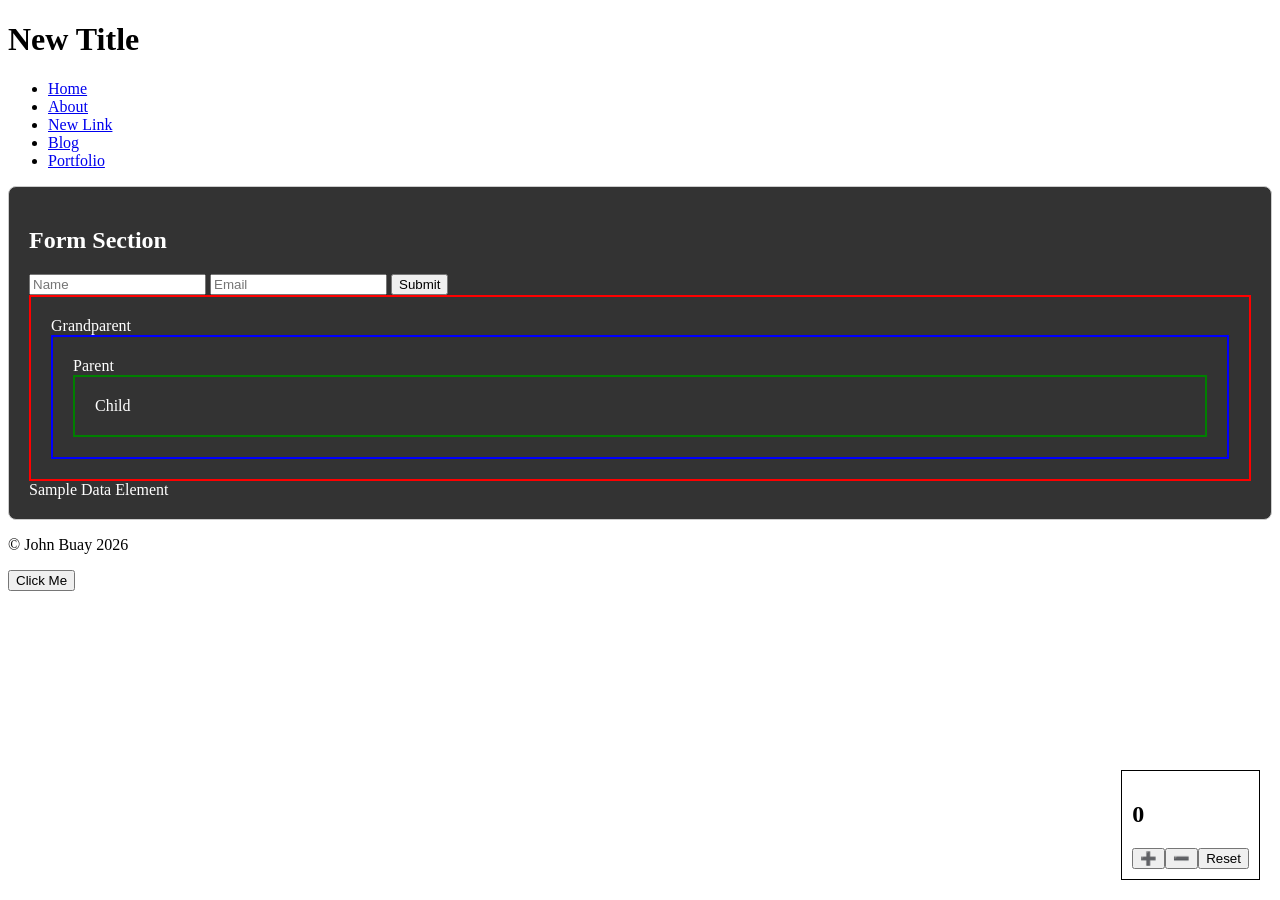
<file: Dom practice/index.html>
<!DOCTYPE html>
<html lang="en">
<head>
    <meta charset="UTF-8">
    <meta name="viewport" content="width=device-width, initial-scale=1.0">
    <title>DOM Practice</title>
    <style>
        .highlight{background-color:yellow}
        .container{padding: 20px; border: 1px solid #ccc;}
        #grandparent {
    border: 2px solid red;
    padding: 20px;
}

#parent {
    border: 2px solid blue;
    padding: 20px;
}

#child {
    border: 2px solid green;
    padding: 20px;
}
    </style>
</head>
<body>
    <header id="main-header">
        <h1>DOM Practice</h1>
        <nav>
            <ul class="nav-list">
                <li><a href="#" class="nav-link">Home</a></li>
                <li><a href="#" class="nav-link">About</a></li>
                <li><a href="#" class="nav-link">Contact</a></li>
            </ul>
        </nav>
    </header>
    <main class="container">
        <article>
            <h2 class="title">Article Title </h2>
            <p class="content">This is the first paragraph.</p>
            <p class="content">This is the second paragraph.</p>
        </article>
        <section>
            <h2>Form Section</h2>
            <form id="contact-form">
                <input type="text" id="name" name="name" placeholder="Name" autocomplete="off">
                <input type="email" id="email" name="email" placeholder="Email" autocomplete="off">
                <button type="submit">Submit</button>
            </form>
            <div id="grandparent">
    Grandparent
    <div id="parent">
        Parent
        <div id="child">
            Child
        </div>
    </div>
</div>
        </section>
        <div data-id="123" data-category="tech">
    Sample Data Element
</div>
    </main>
    <footer>
        <p>&copy; John Buay 2026</p>
    </footer>
    
    <script src="main.js">  </script>
        <script src="click-counter.js">  </script>
</body>
</html>
</file>
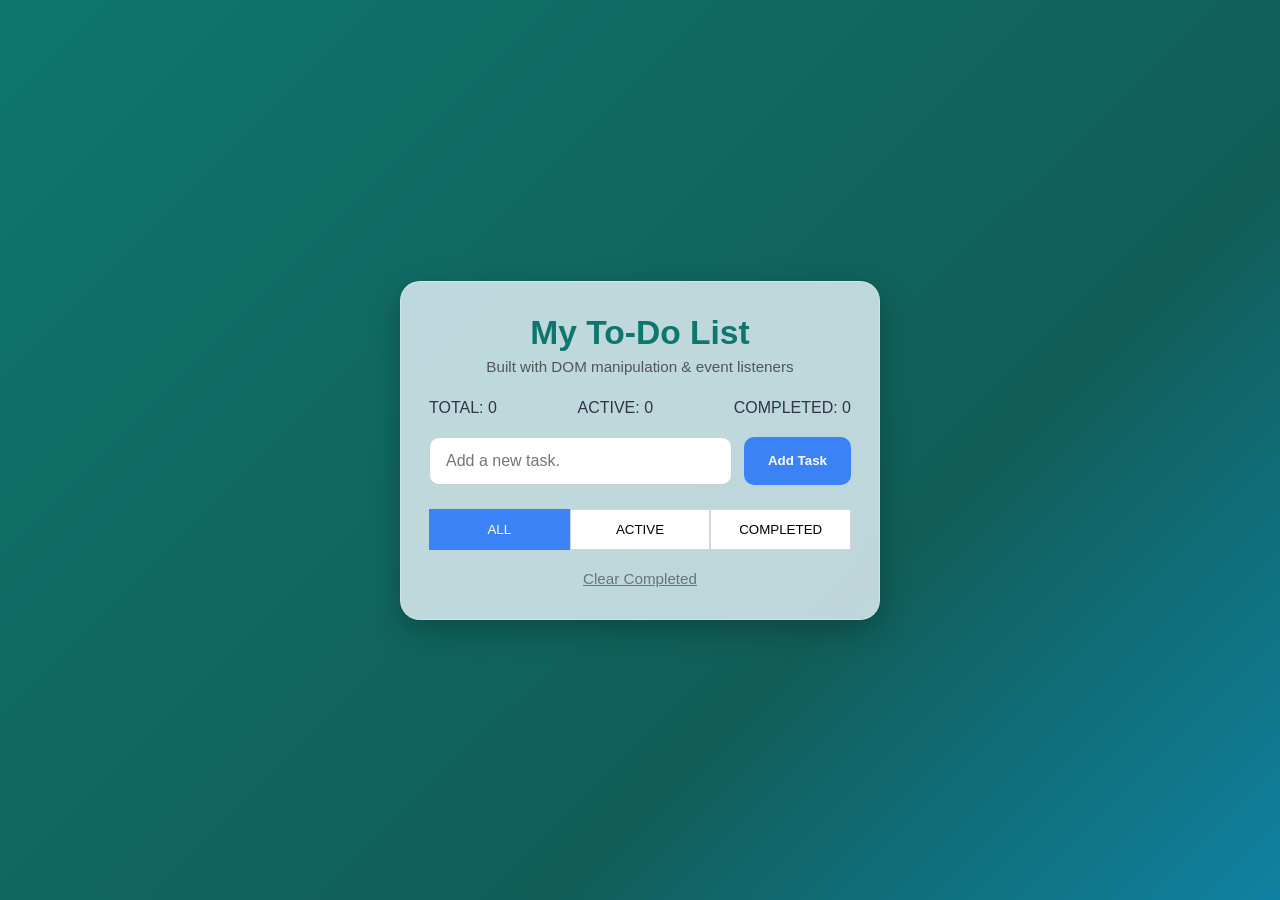
<file: My To Do/index.html>
<!DOCTYPE html>
<html lang="en">
<head>
  <meta charset="UTF-8" />
  <meta name="viewport" content="width=device-width, initial-scale=1.0"/>
  <title>My To-Do List</title>
  <link rel="stylesheet" href="styles.css">
</head>
<body>

<div class="card">
  <h1>My To-Do List</h1>
  <div class="subtitle">Built with DOM manipulation & event listeners</div>

  <div class="stats">
    <span>TOTAL: 0</span>
    <span>ACTIVE: 0</span>
    <span>COMPLETED: 0</span>
  </div>

  <div class="input-row">
    <input type="text" id="task-input" placeholder="Add a new task." />
    <button id="add-btn">Add Task</button>
  </div>

  <div class="filters">
    <button class="filter-btn active" data-filter="all">ALL</button>
    <button class="filter-btn" data-filter="active">ACTIVE</button>
    <button class="filter-btn" data-filter="completed">COMPLETED</button>
  </div>

  <div class="task-list" id="task-list"></div>

  <button class="clear-completed" id="clear-completed">Clear Completed</button>
</div>

<script>
<link src="main.js">
</script>

</body>
</html>
</file>
<file: My To Do/styles.css>
* {
      margin: 0;
      padding: 0;
      box-sizing: border-box;
    }

    body {
      font-family: Arial, Helvetica, sans-serif;
      background: linear-gradient(135deg, #0f766e, #115e59, #0ea5e9, #0284c7);
      background-size: 200% 200%;
      animation: gradientShift 15s ease infinite;
      min-height: 100vh;
      display: flex;
      justify-content: center;
      align-items: center;
      padding: 20px;
      color: #111;
    }

    @keyframes gradientShift {
      0% { background-position: 0% 50%; }
      50% { background-position: 100% 50%; }
      100% { background-position: 0% 50%; }
    }

    .card {
      background: rgba(240, 249, 255, 0.78);
      backdrop-filter: blur(10px);
      -webkit-backdrop-filter: blur(10px);
      border-radius: 20px;
      padding: 32px 28px;
      width: 100%;
      max-width: 480px;
      box-shadow: 0 10px 30px rgba(0, 0, 0, 0.25);
      border: 1px solid rgba(255,255,255,0.3);
    }

    h1 {
      font-size: 2.1rem;
      text-align: center;
      margin-bottom: 6px;
      color: #0f766e;
      font-weight: bold;
    }

    .subtitle {
      text-align: center;
      color: #555;
      font-size: 0.95rem;
      margin-bottom: 24px;
    }

    .stats {
      display: flex;
      justify-content: space-between;
      margin-bottom: 20px;
      font-size: 1rem;
      font-weight: 500;
      color: #334;
    }

    .input-row {
      display: flex;
      gap: 12px;
      margin-bottom: 24px;
    }

    input[type="text"] {
      flex: 1;
      padding: 14px 16px;
      border: 1px solid #ccc;
      border-radius: 10px;
      font-size: 1rem;
      background: white;
    }

    button#add-btn {
      background: #3b82f6;
      color: white;
      border: none;
      border-radius: 10px;
      padding: 0 24px;
      font-weight: bold;
      cursor: pointer;
      transition: background 0.2s;
    }

    button#add-btn:hover {
      background: #2563eb;
    }

    .filters {
      display: flex;
      justify-content: space-between;
      margin-bottom: 20px;
    }

    .filter-btn {
      flex: 1;
      padding: 12px;
      background: white;
      border: 1px solid #d1d5db;
      font-weight: 500;
      cursor: pointer;
      transition: all 0.2s;
      text-align: center;
    }

    .filter-btn.active {
      background: #3b82f6;
      color: white;
      border-color: #3b82f6;
    }

    .filter-btn:not(.active):hover {
      background: #f3f4f6;
    }

    .task-list {
      margin: 16px 0;
    }

    .task {
      display: flex;
      align-items: center;
      gap: 12px;
      padding: 14px 16px;
      background: rgba(255,255,255,0.6);
      border-radius: 10px;
      margin-bottom: 10px;
      border: 1px solid #e5e7eb;
    }

    .task.completed span {
      text-decoration: line-through;
      color: #6b7280;
    }

    .task input[type="checkbox"] {
      width: 20px;
      height: 20px;
      accent-color: #10b981;
    }

    .task span {
      flex: 1;
      font-size: 1.05rem;
    }

    .delete-btn {
      background: none;
      border: none;
      color: #ef4444;
      font-size: 1.5rem;
      cursor: pointer;
      line-height: 1;
    }

    .delete-btn:hover {
      color: #dc2626;
      transform: scale(1.15);
    }

    .clear-completed {
      display: block;
      margin: 20px auto 0;
      background: none;
      border: none;
      color: #6b7280;
      font-size: 0.95rem;
      cursor: pointer;
      text-decoration: underline;
    }

    .clear-completed:hover {
      color: #374151;
}
</file>
